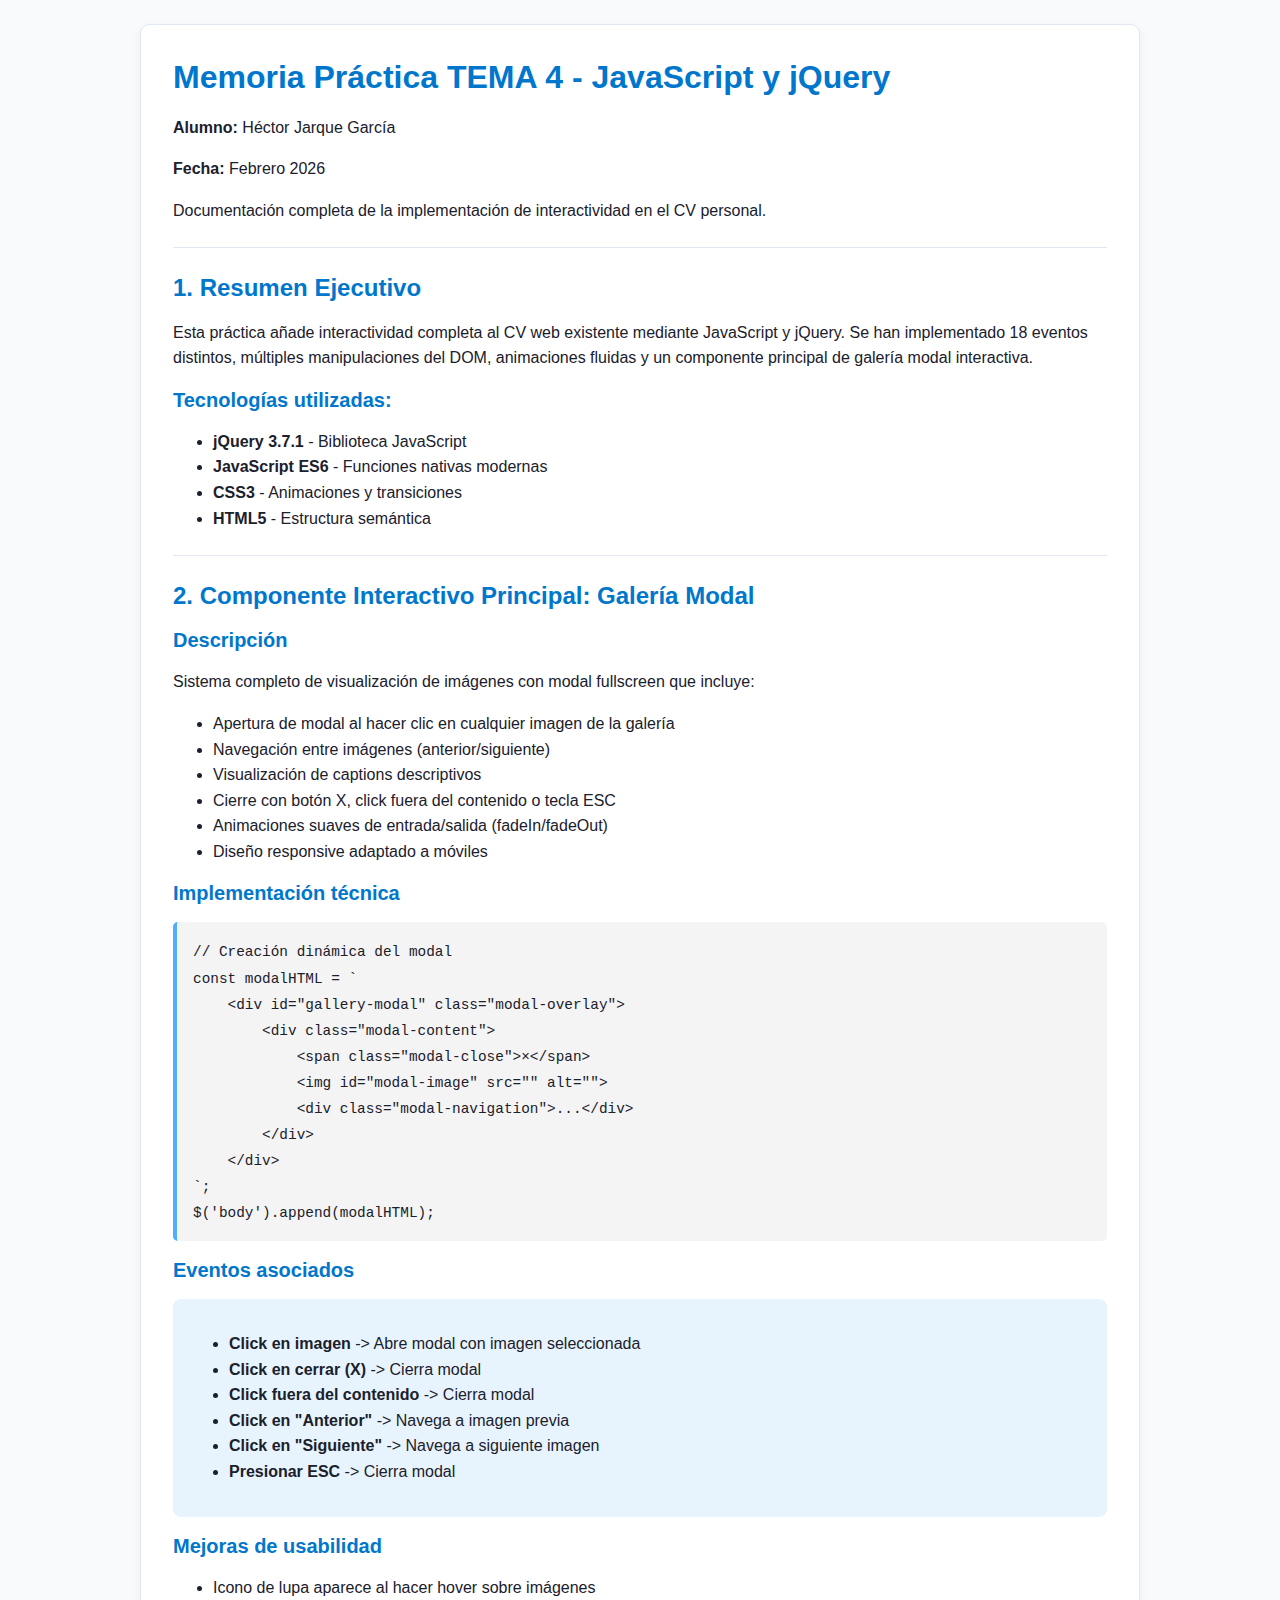
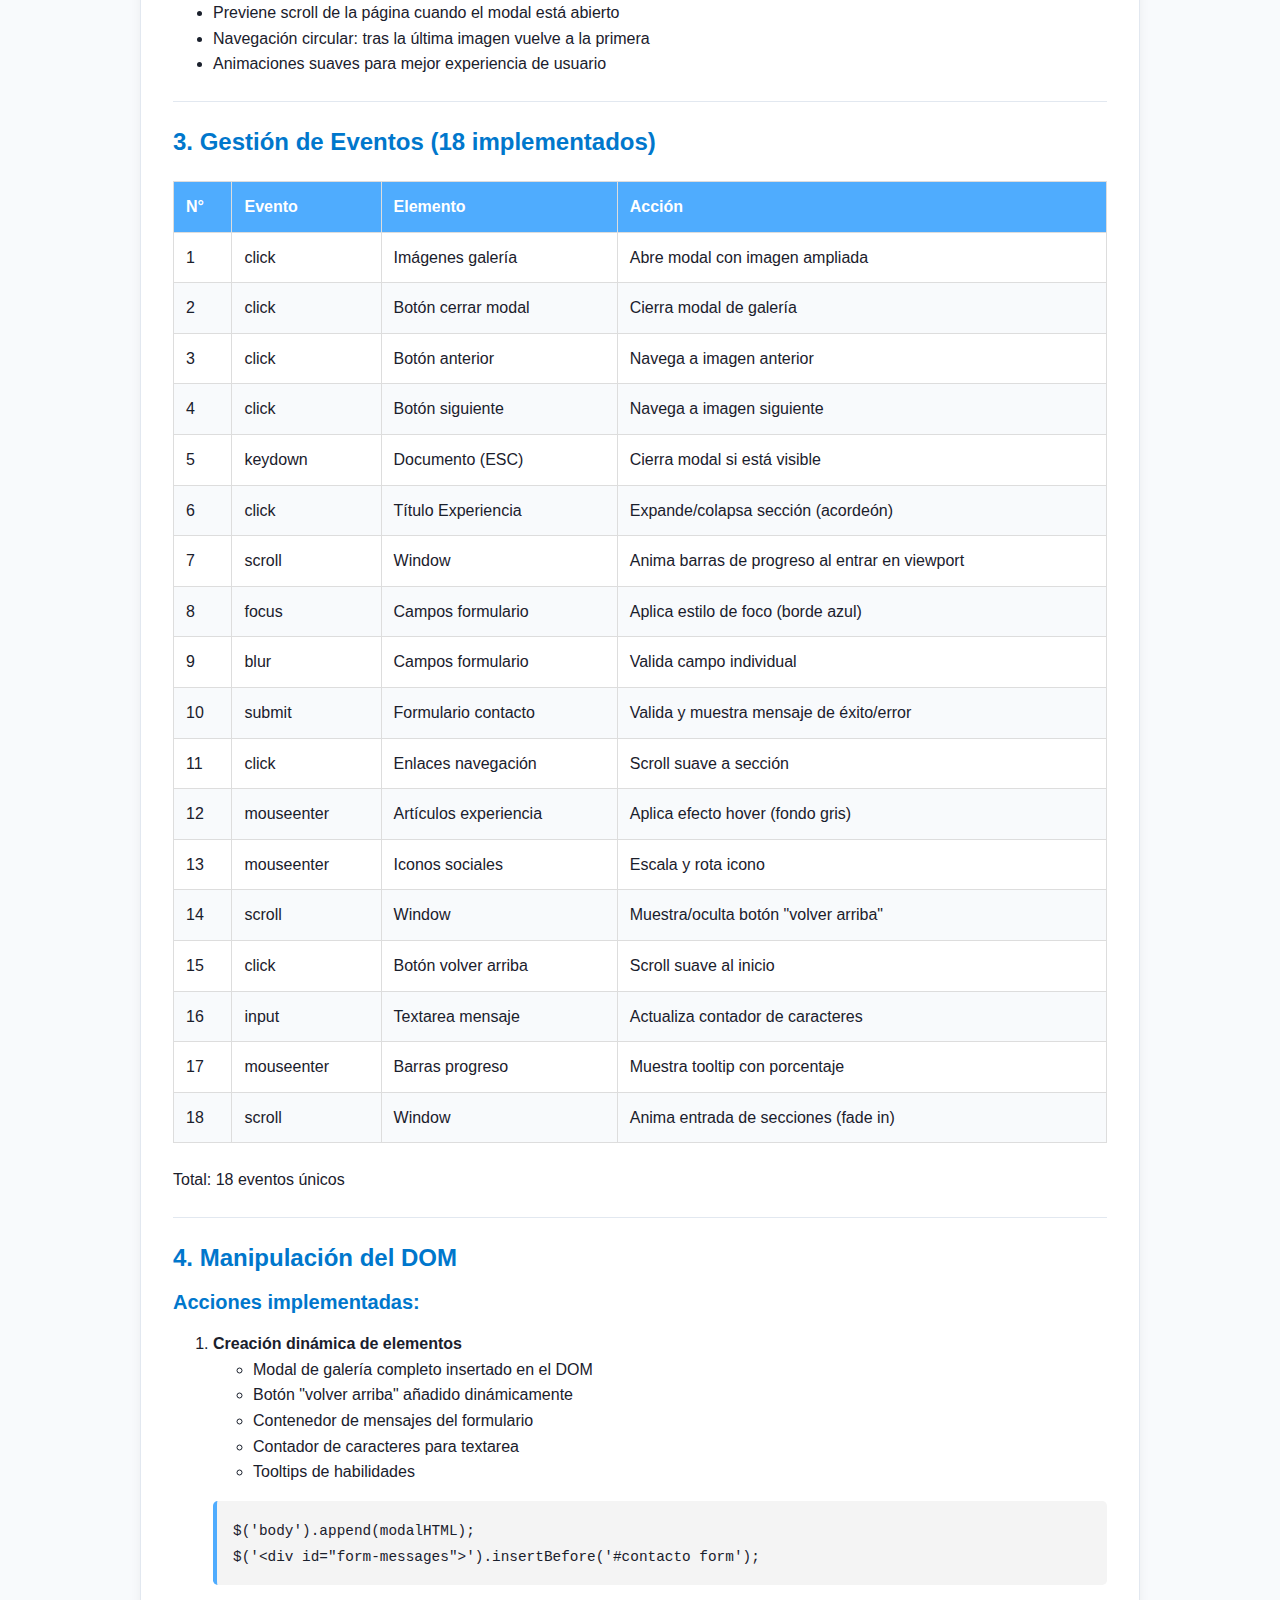
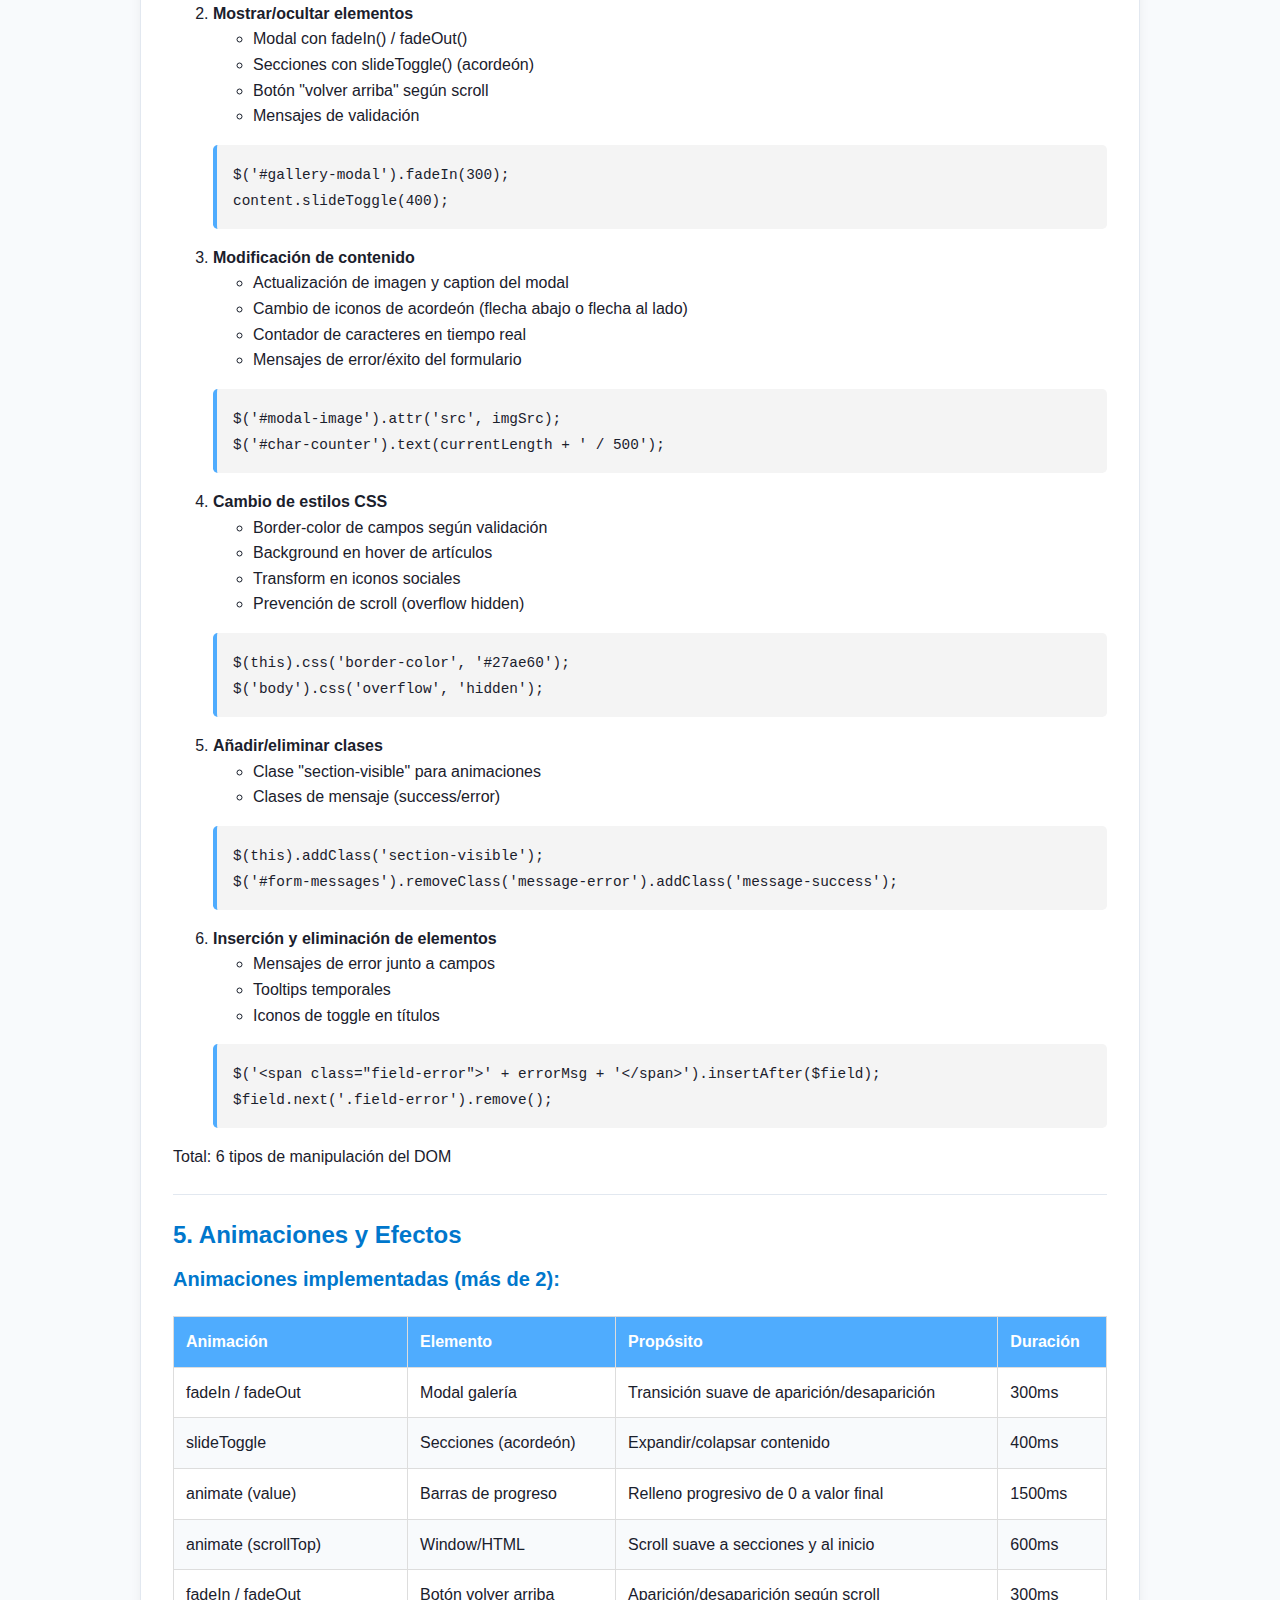
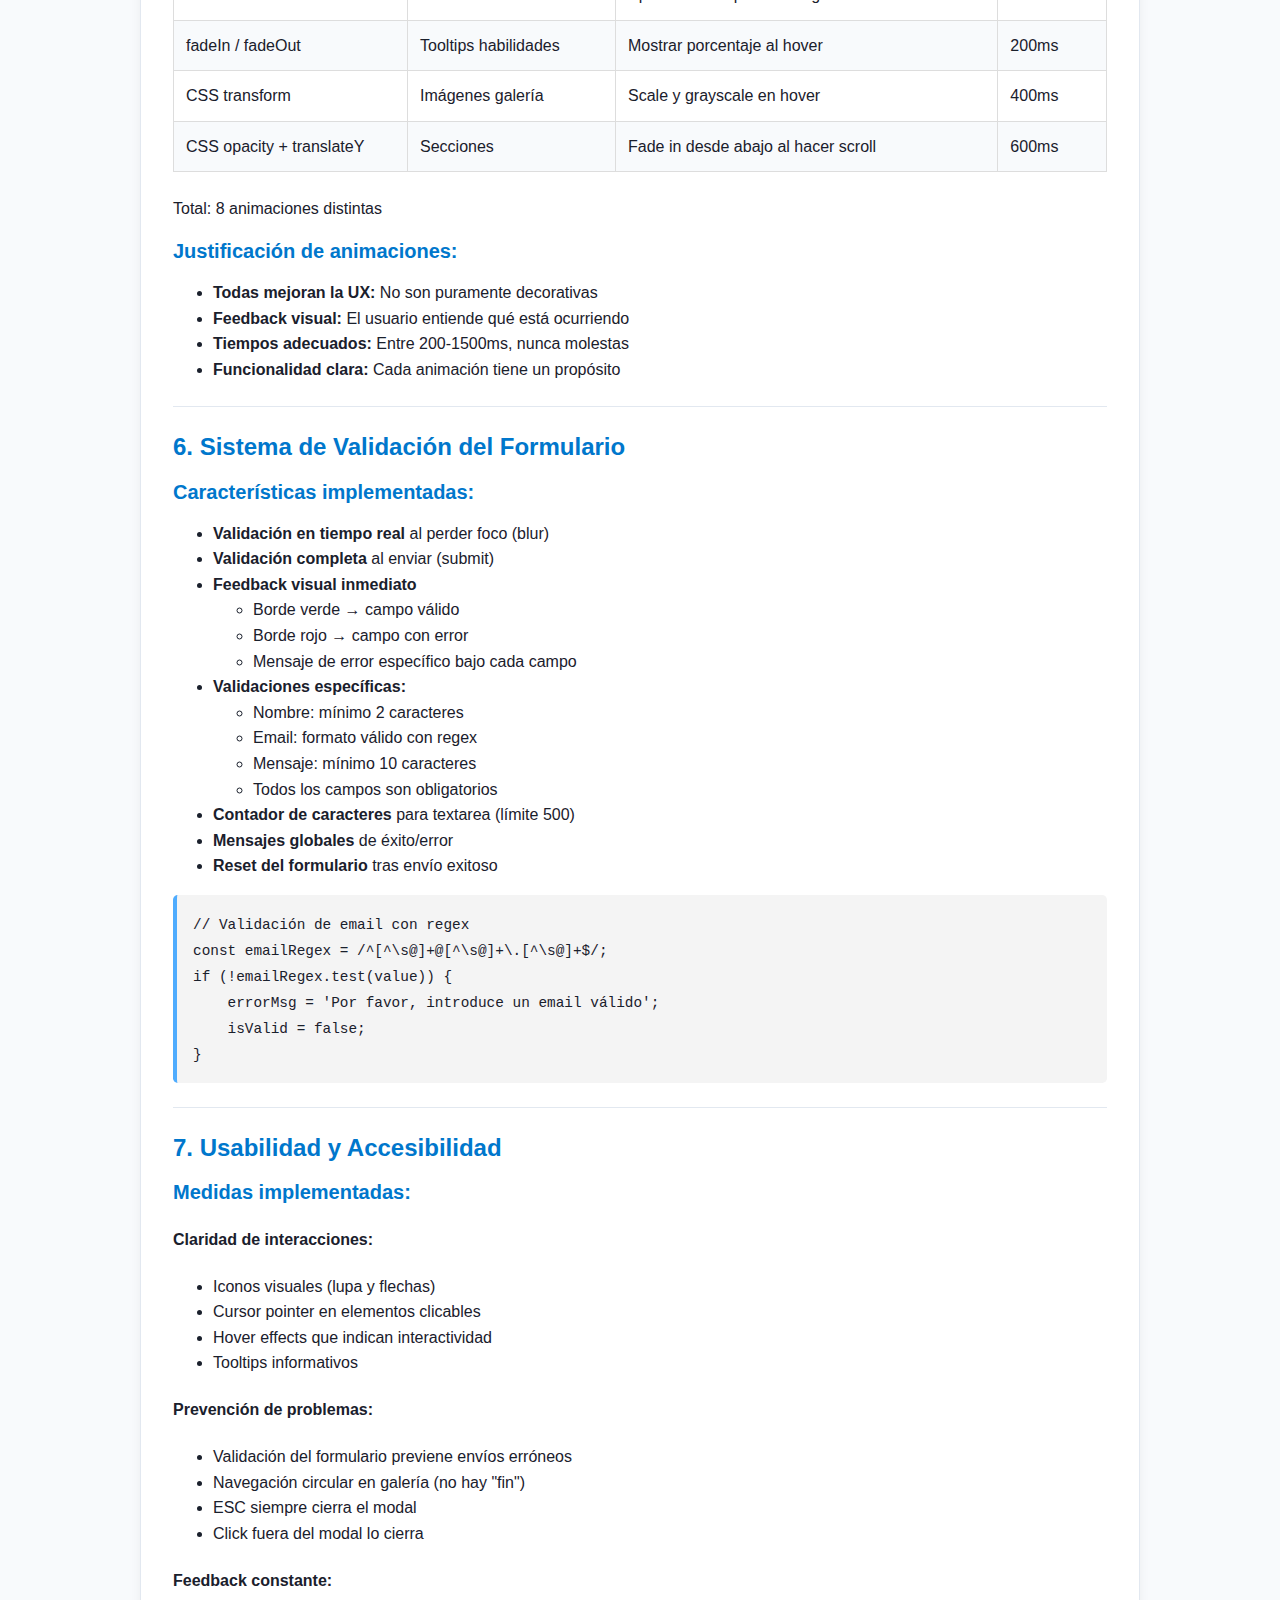
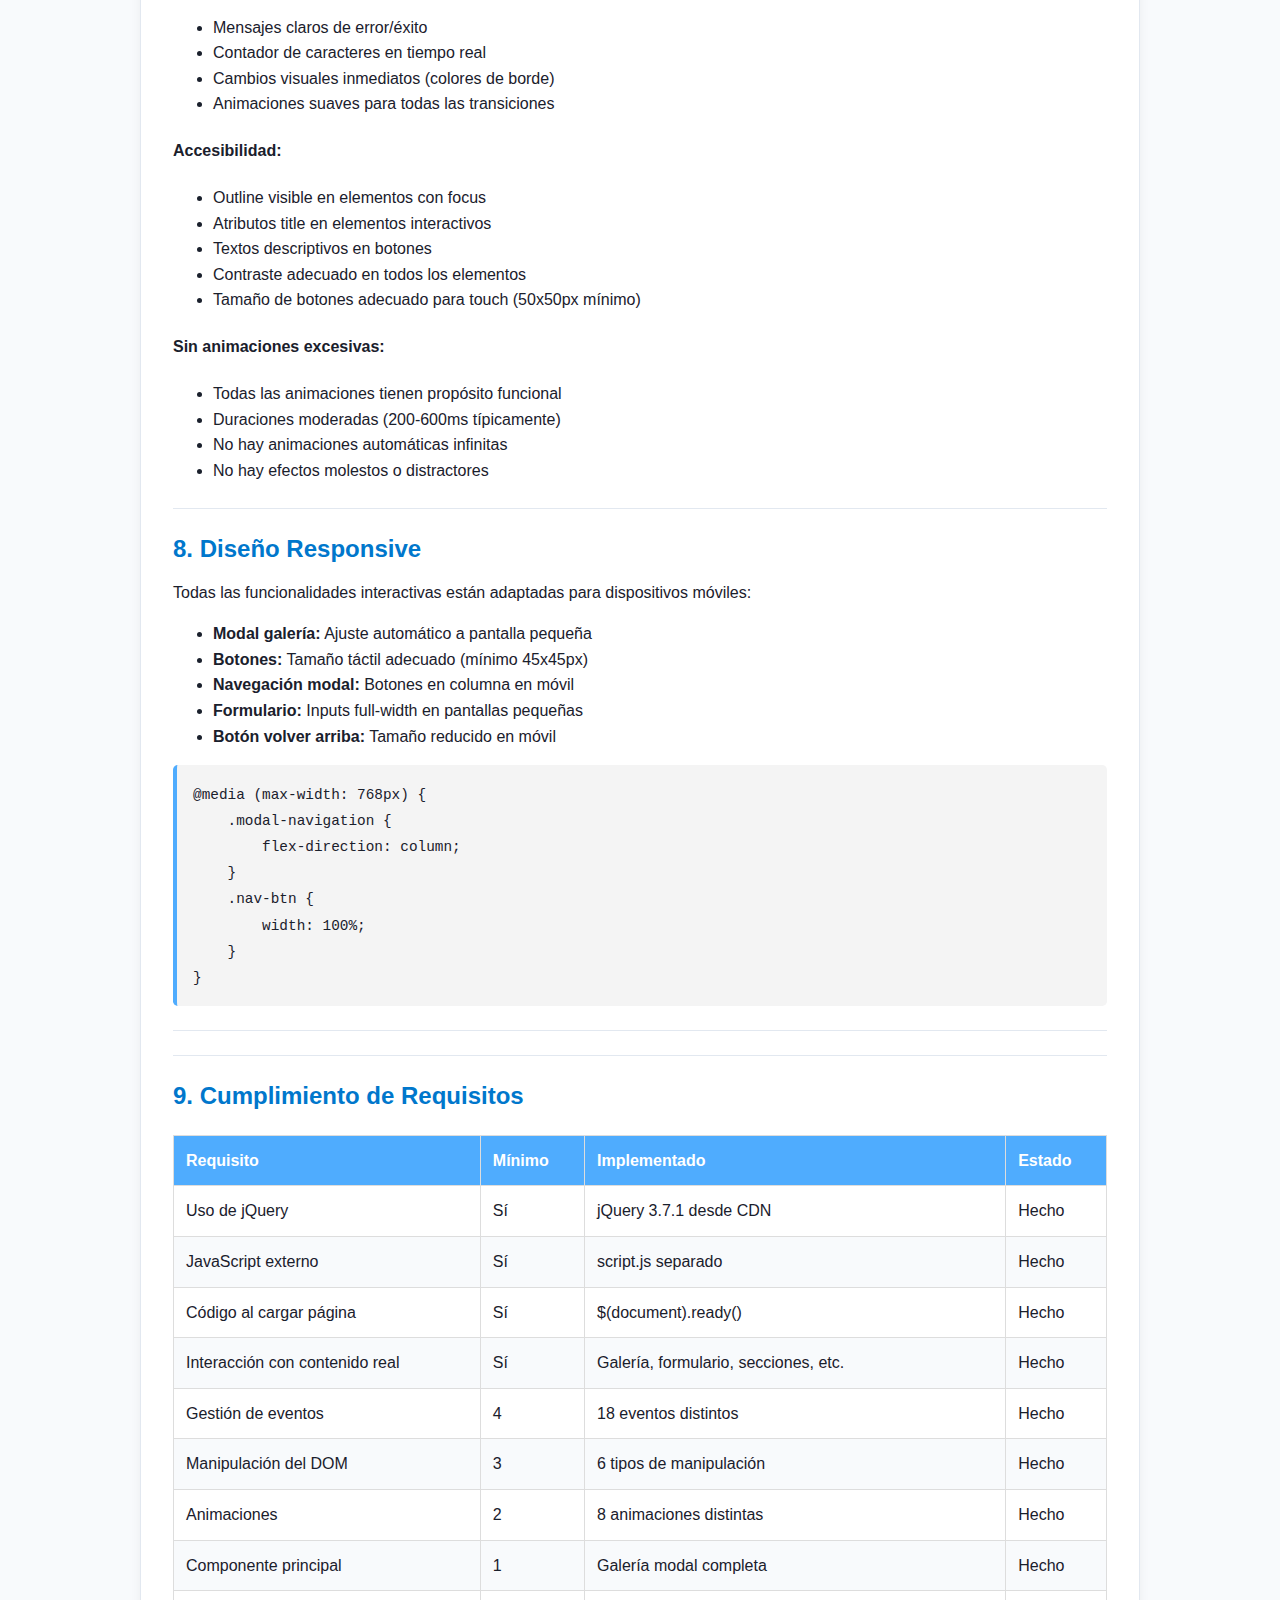
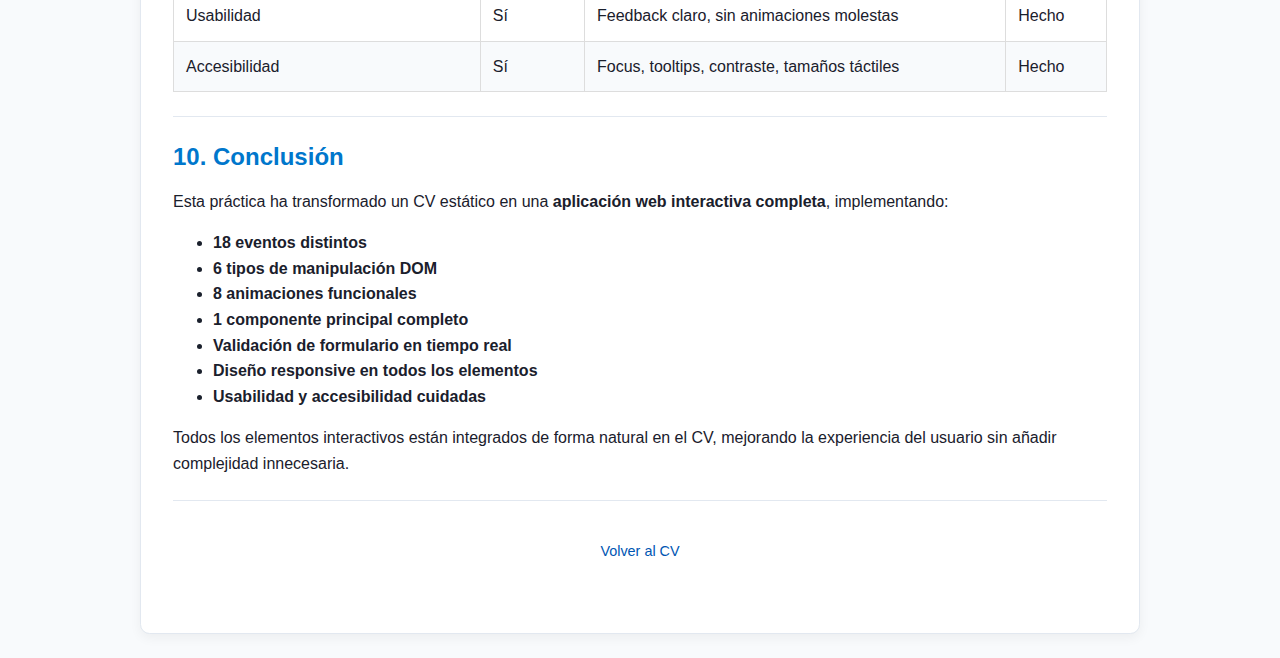
<file: javascript-memoria.html>
<!DOCTYPE html>
<html lang="es">

<head>
    <meta charset="UTF-8">
    <meta name="viewport" content="width=device-width, initial-scale=1.0">
    <title>Memoria JavaScript - Héctor Jarque</title>
    <link rel="stylesheet" href="css/styles.css">
    <style>
        .codigo-ejemplo {
            background-color: #f4f4f4;
            border-left: 4px solid #4facfe;
            padding: 1rem;
            margin: 1rem 0;
            overflow-x: auto;
            border-radius: 0.3rem;
        }

        .codigo-ejemplo code {
            font-family: 'Courier New', monospace;
            font-size: 0.9rem;
        }

        .lista-eventos {
            background-color: #e8f4fd;
            padding: 1rem;
            border-radius: 0.5rem;
            margin: 1rem 0;
        }

        .tabla-funcionalidades {
            width: 100%;
            border-collapse: collapse;
            margin: 1.5rem 0;
        }

        .tabla-funcionalidades th,
        .tabla-funcionalidades td {
            border: 1px solid #ddd;
            padding: 0.75rem;
            text-align: left;
        }

        .tabla-funcionalidades th {
            background-color: #4facfe;
            color: white;
        }

        .tabla-funcionalidades tr:nth-child(even) {
            background-color: #f8fafc;
        }
    </style>
</head>

<body>
    <div class="container">
        <main>
            <h1>Memoria Práctica TEMA 4 - JavaScript y jQuery</h1>
            <p><strong>Alumno:</strong> Héctor Jarque García</p>
            <p><strong>Fecha:</strong> Febrero 2026</p>
            <p>Documentación completa de la implementación de interactividad en el CV personal.</p>

            <hr>

            <section id="resumen">
                <h2>1. Resumen Ejecutivo</h2>
                <p>Esta práctica añade interactividad completa al CV web existente mediante JavaScript
                    y jQuery. Se han implementado 18 eventos distintos, múltiples manipulaciones del
                    DOM, animaciones fluidas y un componente principal de galería modal interactiva.</p>

                <h3>Tecnologías utilizadas:</h3>
                <ul>
                    <li><strong>jQuery 3.7.1</strong> - Biblioteca JavaScript</li>
                    <li><strong>JavaScript ES6</strong> - Funciones nativas modernas</li>
                    <li><strong>CSS3</strong> - Animaciones y transiciones</li>
                    <li><strong>HTML5</strong> - Estructura semántica</li>
                </ul>
            </section>

            <hr>

            <section id="componente-principal">
                <h2>2. Componente Interactivo Principal: Galería Modal</h2>

                <h3>Descripción</h3>
                <p>Sistema completo de visualización de imágenes con modal fullscreen que incluye:</p>
                <ul>
                    <li>Apertura de modal al hacer clic en cualquier imagen de la galería</li>
                    <li>Navegación entre imágenes (anterior/siguiente)</li>
                    <li>Visualización de captions descriptivos</li>
                    <li>Cierre con botón X, click fuera del contenido o tecla ESC</li>
                    <li>Animaciones suaves de entrada/salida (fadeIn/fadeOut)</li>
                    <li>Diseño responsive adaptado a móviles</li>
                </ul>

                <h3>Implementación técnica</h3>
                <div class="codigo-ejemplo">
                    <code>
// Creación dinámica del modal<br>
const modalHTML = `<br>
&nbsp;&nbsp;&nbsp;&nbsp;&lt;div id="gallery-modal" class="modal-overlay"&gt;<br>
&nbsp;&nbsp;&nbsp;&nbsp;&nbsp;&nbsp;&nbsp;&nbsp;&lt;div class="modal-content"&gt;<br>
&nbsp;&nbsp;&nbsp;&nbsp;&nbsp;&nbsp;&nbsp;&nbsp;&nbsp;&nbsp;&nbsp;&nbsp;&lt;span class="modal-close"&gt;&times;&lt;/span&gt;<br>
&nbsp;&nbsp;&nbsp;&nbsp;&nbsp;&nbsp;&nbsp;&nbsp;&nbsp;&nbsp;&nbsp;&nbsp;&lt;img id="modal-image" src="" alt=""&gt;<br>
&nbsp;&nbsp;&nbsp;&nbsp;&nbsp;&nbsp;&nbsp;&nbsp;&nbsp;&nbsp;&nbsp;&nbsp;&lt;div class="modal-navigation"&gt;...&lt;/div&gt;<br>
&nbsp;&nbsp;&nbsp;&nbsp;&nbsp;&nbsp;&nbsp;&nbsp;&lt;/div&gt;<br>
&nbsp;&nbsp;&nbsp;&nbsp;&lt;/div&gt;<br>
`;<br>
$('body').append(modalHTML);
                    </code>
                </div>

                <h3>Eventos asociados</h3>
                <div class="lista-eventos">
                    <ul>
                        <li><strong>Click en imagen</strong> -> Abre modal con imagen seleccionada</li>
                        <li><strong>Click en cerrar (X)</strong> -> Cierra modal</li>
                        <li><strong>Click fuera del contenido</strong> -> Cierra modal</li>
                        <li><strong>Click en "Anterior"</strong> -> Navega a imagen previa</li>
                        <li><strong>Click en "Siguiente"</strong> -> Navega a siguiente imagen</li>
                        <li><strong>Presionar ESC</strong> -> Cierra modal</li>
                    </ul>
                </div>

                <h3>Mejoras de usabilidad</h3>
                <ul>
                    <li>Icono de lupa aparece al hacer hover sobre imágenes</li>
                    <li>Previene scroll de la página cuando el modal está abierto</li>
                    <li>Navegación circular: tras la última imagen vuelve a la primera</li>
                    <li>Animaciones suaves para mejor experiencia de usuario</li>
                </ul>
            </section>

            <hr>

            <section id="eventos">
                <h2>3. Gestión de Eventos (18 implementados)</h2>

                <table class="tabla-funcionalidades">
                    <thead>
                        <tr>
                            <th>N°</th>
                            <th>Evento</th>
                            <th>Elemento</th>
                            <th>Acción</th>
                        </tr>
                    </thead>
                    <tbody>
                        <tr>
                            <td>1</td>
                            <td>click</td>
                            <td>Imágenes galería</td>
                            <td>Abre modal con imagen ampliada</td>
                        </tr>
                        <tr>
                            <td>2</td>
                            <td>click</td>
                            <td>Botón cerrar modal</td>
                            <td>Cierra modal de galería</td>
                        </tr>
                        <tr>
                            <td>3</td>
                            <td>click</td>
                            <td>Botón anterior</td>
                            <td>Navega a imagen anterior</td>
                        </tr>
                        <tr>
                            <td>4</td>
                            <td>click</td>
                            <td>Botón siguiente</td>
                            <td>Navega a imagen siguiente</td>
                        </tr>
                        <tr>
                            <td>5</td>
                            <td>keydown</td>
                            <td>Documento (ESC)</td>
                            <td>Cierra modal si está visible</td>
                        </tr>
                        <tr>
                            <td>6</td>
                            <td>click</td>
                            <td>Título Experiencia</td>
                            <td>Expande/colapsa sección (acordeón)</td>
                        </tr>
                        <tr>
                            <td>7</td>
                            <td>scroll</td>
                            <td>Window</td>
                            <td>Anima barras de progreso al entrar en viewport</td>
                        </tr>
                        <tr>
                            <td>8</td>
                            <td>focus</td>
                            <td>Campos formulario</td>
                            <td>Aplica estilo de foco (borde azul)</td>
                        </tr>
                        <tr>
                            <td>9</td>
                            <td>blur</td>
                            <td>Campos formulario</td>
                            <td>Valida campo individual</td>
                        </tr>
                        <tr>
                            <td>10</td>
                            <td>submit</td>
                            <td>Formulario contacto</td>
                            <td>Valida y muestra mensaje de éxito/error</td>
                        </tr>
                        <tr>
                            <td>11</td>
                            <td>click</td>
                            <td>Enlaces navegación</td>
                            <td>Scroll suave a sección</td>
                        </tr>
                        <tr>
                            <td>12</td>
                            <td>mouseenter</td>
                            <td>Artículos experiencia</td>
                            <td>Aplica efecto hover (fondo gris)</td>
                        </tr>
                        <tr>
                            <td>13</td>
                            <td>mouseenter</td>
                            <td>Iconos sociales</td>
                            <td>Escala y rota icono</td>
                        </tr>
                        <tr>
                            <td>14</td>
                            <td>scroll</td>
                            <td>Window</td>
                            <td>Muestra/oculta botón "volver arriba"</td>
                        </tr>
                        <tr>
                            <td>15</td>
                            <td>click</td>
                            <td>Botón volver arriba</td>
                            <td>Scroll suave al inicio</td>
                        </tr>
                        <tr>
                            <td>16</td>
                            <td>input</td>
                            <td>Textarea mensaje</td>
                            <td>Actualiza contador de caracteres</td>
                        </tr>
                        <tr>
                            <td>17</td>
                            <td>mouseenter</td>
                            <td>Barras progreso</td>
                            <td>Muestra tooltip con porcentaje</td>
                        </tr>
                        <tr>
                            <td>18</td>
                            <td>scroll</td>
                            <td>Window</td>
                            <td>Anima entrada de secciones (fade in)</td>
                        </tr>
                    </tbody>
                </table>

                <p>Total: 18 eventos únicos</p>
            </section>

            <hr>

            <section id="manipulacion-dom">
                <h2>4. Manipulación del DOM</h2>

                <h3>Acciones implementadas:</h3>

                <ol>
                    <li>
                        <strong>Creación dinámica de elementos</strong>
                        <ul>
                            <li>Modal de galería completo insertado en el DOM</li>
                            <li>Botón "volver arriba" añadido dinámicamente</li>
                            <li>Contenedor de mensajes del formulario</li>
                            <li>Contador de caracteres para textarea</li>
                            <li>Tooltips de habilidades</li>
                        </ul>
                        <div class="codigo-ejemplo">
                            <code>$('body').append(modalHTML);<br>
$('&lt;div id="form-messages"&gt;').insertBefore('#contacto form');</code>
                        </div>
                    </li>

                    <li>
                        <strong>Mostrar/ocultar elementos</strong>
                        <ul>
                            <li>Modal con fadeIn() / fadeOut()</li>
                            <li>Secciones con slideToggle() (acordeón)</li>
                            <li>Botón "volver arriba" según scroll</li>
                            <li>Mensajes de validación</li>
                        </ul>
                        <div class="codigo-ejemplo">
                            <code>$('#gallery-modal').fadeIn(300);<br>
content.slideToggle(400);</code>
                        </div>
                    </li>

                    <li>
                        <strong>Modificación de contenido</strong>
                        <ul>
                            <li>Actualización de imagen y caption del modal</li>
                            <li>Cambio de iconos de acordeón (flecha abajo o flecha al lado)</li>
                            <li>Contador de caracteres en tiempo real</li>
                            <li>Mensajes de error/éxito del formulario</li>
                        </ul>
                        <div class="codigo-ejemplo">
                            <code>$('#modal-image').attr('src', imgSrc);<br>
$('#char-counter').text(currentLength + ' / 500');</code>
                        </div>
                    </li>

                    <li>
                        <strong>Cambio de estilos CSS</strong>
                        <ul>
                            <li>Border-color de campos según validación</li>
                            <li>Background en hover de artículos</li>
                            <li>Transform en iconos sociales</li>
                            <li>Prevención de scroll (overflow hidden)</li>
                        </ul>
                        <div class="codigo-ejemplo">
                            <code>$(this).css('border-color', '#27ae60');<br>
$('body').css('overflow', 'hidden');</code>
                        </div>
                    </li>

                    <li>
                        <strong>Añadir/eliminar clases</strong>
                        <ul>
                            <li>Clase "section-visible" para animaciones</li>
                            <li>Clases de mensaje (success/error)</li>
                        </ul>
                        <div class="codigo-ejemplo">
                            <code>$(this).addClass('section-visible');<br>
$('#form-messages').removeClass('message-error').addClass('message-success');</code>
                        </div>
                    </li>

                    <li>
                        <strong>Inserción y eliminación de elementos</strong>
                        <ul>
                            <li>Mensajes de error junto a campos</li>
                            <li>Tooltips temporales</li>
                            <li>Iconos de toggle en títulos</li>
                        </ul>
                        <div class="codigo-ejemplo">
                            <code>$('&lt;span class="field-error"&gt;' + errorMsg + '&lt;/span&gt;').insertAfter($field);<br>
$field.next('.field-error').remove();</code>
                        </div>
                    </li>
                </ol>

                <p>Total: 6 tipos de manipulación del DOM
                </p>
            </section>

            <hr>

            <section id="animaciones">
                <h2>5. Animaciones y Efectos</h2>

                <h3>Animaciones implementadas (más de 2):</h3>

                <table class="tabla-funcionalidades">
                    <thead>
                        <tr>
                            <th>Animación</th>
                            <th>Elemento</th>
                            <th>Propósito</th>
                            <th>Duración</th>
                        </tr>
                    </thead>
                    <tbody>
                        <tr>
                            <td>fadeIn / fadeOut</td>
                            <td>Modal galería</td>
                            <td>Transición suave de aparición/desaparición</td>
                            <td>300ms</td>
                        </tr>
                        <tr>
                            <td>slideToggle</td>
                            <td>Secciones (acordeón)</td>
                            <td>Expandir/colapsar contenido</td>
                            <td>400ms</td>
                        </tr>
                        <tr>
                            <td>animate (value)</td>
                            <td>Barras de progreso</td>
                            <td>Relleno progresivo de 0 a valor final</td>
                            <td>1500ms</td>
                        </tr>
                        <tr>
                            <td>animate (scrollTop)</td>
                            <td>Window/HTML</td>
                            <td>Scroll suave a secciones y al inicio</td>
                            <td>600ms</td>
                        </tr>
                        <tr>
                            <td>fadeIn / fadeOut</td>
                            <td>Botón volver arriba</td>
                            <td>Aparición/desaparición según scroll</td>
                            <td>300ms</td>
                        </tr>
                        <tr>
                            <td>fadeIn / fadeOut</td>
                            <td>Tooltips habilidades</td>
                            <td>Mostrar porcentaje al hover</td>
                            <td>200ms</td>
                        </tr>
                        <tr>
                            <td>CSS transform</td>
                            <td>Imágenes galería</td>
                            <td>Scale y grayscale en hover</td>
                            <td>400ms</td>
                        </tr>
                        <tr>
                            <td>CSS opacity + translateY</td>
                            <td>Secciones</td>
                            <td>Fade in desde abajo al hacer scroll</td>
                            <td>600ms</td>
                        </tr>
                    </tbody>
                </table>

                <p>Total: 8 animaciones distintas
                </p>

                <h3>Justificación de animaciones:</h3>
                <ul>
                    <li><strong>Todas mejoran la UX:</strong> No son puramente decorativas</li>
                    <li><strong>Feedback visual:</strong> El usuario entiende qué está ocurriendo</li>
                    <li><strong>Tiempos adecuados:</strong> Entre 200-1500ms, nunca molestas</li>
                    <li><strong>Funcionalidad clara:</strong> Cada animación tiene un propósito</li>
                </ul>
            </section>

            <hr>

            <section id="validacion-formulario">
                <h2>6. Sistema de Validación del Formulario</h2>

                <h3>Características implementadas:</h3>
                <ul>
                    <li><strong>Validación en tiempo real</strong> al perder foco (blur)</li>
                    <li><strong>Validación completa</strong> al enviar (submit)</li>
                    <li><strong>Feedback visual inmediato</strong>
                        <ul>
                            <li>Borde verde → campo válido</li>
                            <li>Borde rojo → campo con error</li>
                            <li>Mensaje de error específico bajo cada campo</li>
                        </ul>
                    </li>
                    <li><strong>Validaciones específicas:</strong>
                        <ul>
                            <li>Nombre: mínimo 2 caracteres</li>
                            <li>Email: formato válido con regex</li>
                            <li>Mensaje: mínimo 10 caracteres</li>
                            <li>Todos los campos son obligatorios</li>
                        </ul>
                    </li>
                    <li><strong>Contador de caracteres</strong> para textarea (límite 500)</li>
                    <li><strong>Mensajes globales</strong> de éxito/error</li>
                    <li><strong>Reset del formulario</strong> tras envío exitoso</li>
                </ul>

                <div class="codigo-ejemplo">
                    <code>
// Validación de email con regex<br>
const emailRegex = /^[^\s@]+@[^\s@]+\.[^\s@]+$/;<br>
if (!emailRegex.test(value)) {<br>
&nbsp;&nbsp;&nbsp;&nbsp;errorMsg = 'Por favor, introduce un email válido';<br>
&nbsp;&nbsp;&nbsp;&nbsp;isValid = false;<br>
}
                    </code>
                </div>
            </section>

            <hr>

            <section id="usabilidad">
                <h2>7. Usabilidad y Accesibilidad</h2>

                <h3>Medidas implementadas:</h3>

                <h4>Claridad de interacciones:</h4>
                <ul>
                    <li>Iconos visuales (lupa y flechas)</li>
                    <li>Cursor pointer en elementos clicables</li>
                    <li>Hover effects que indican interactividad</li>
                    <li>Tooltips informativos</li>
                </ul>

                <h4>Prevención de problemas:</h4>
                <ul>
                    <li>Validación del formulario previene envíos erróneos</li>
                    <li>Navegación circular en galería (no hay "fin")</li>
                    <li>ESC siempre cierra el modal</li>
                    <li>Click fuera del modal lo cierra</li>
                </ul>

                <h4>Feedback constante:</h4>
                <ul>
                    <li>Mensajes claros de error/éxito</li>
                    <li>Contador de caracteres en tiempo real</li>
                    <li>Cambios visuales inmediatos (colores de borde)</li>
                    <li>Animaciones suaves para todas las transiciones</li>
                </ul>

                <h4>Accesibilidad:</h4>
                <ul>
                    <li>Outline visible en elementos con focus</li>
                    <li>Atributos title en elementos interactivos</li>
                    <li>Textos descriptivos en botones</li>
                    <li>Contraste adecuado en todos los elementos</li>
                    <li>Tamaño de botones adecuado para touch (50x50px mínimo)</li>
                </ul>

                <h4>Sin animaciones excesivas:</h4>
                <ul>
                    <li>Todas las animaciones tienen propósito funcional</li>
                    <li>Duraciones moderadas (200-600ms típicamente)</li>
                    <li>No hay animaciones automáticas infinitas</li>
                    <li>No hay efectos molestos o distractores</li>
                </ul>
            </section>

            <hr>

            <section id="responsive">
                <h2>8. Diseño Responsive</h2>

                <p>Todas las funcionalidades interactivas están adaptadas para dispositivos móviles:</p>
                <ul>
                    <li><strong>Modal galería:</strong> Ajuste automático a pantalla pequeña</li>
                    <li><strong>Botones:</strong> Tamaño táctil adecuado (mínimo 45x45px)</li>
                    <li><strong>Navegación modal:</strong> Botones en columna en móvil</li>
                    <li><strong>Formulario:</strong> Inputs full-width en pantallas pequeñas</li>
                    <li><strong>Botón volver arriba:</strong> Tamaño reducido en móvil</li>
                </ul>

                <div class="codigo-ejemplo">
                    <code>
@media (max-width: 768px) {<br>
&nbsp;&nbsp;&nbsp;&nbsp;.modal-navigation {<br>
&nbsp;&nbsp;&nbsp;&nbsp;&nbsp;&nbsp;&nbsp;&nbsp;flex-direction: column;<br>
&nbsp;&nbsp;&nbsp;&nbsp;}<br>
&nbsp;&nbsp;&nbsp;&nbsp;.nav-btn {<br>
&nbsp;&nbsp;&nbsp;&nbsp;&nbsp;&nbsp;&nbsp;&nbsp;width: 100%;<br>
&nbsp;&nbsp;&nbsp;&nbsp;}<br>
}
                    </code>
                </div>
            </section>

            <hr>

            <hr>

            <section id="resumen-requisitos">
                <h2>9. Cumplimiento de Requisitos</h2>

                <table class="tabla-funcionalidades">
                    <thead>
                        <tr>
                            <th>Requisito</th>
                            <th>Mínimo</th>
                            <th>Implementado</th>
                            <th>Estado</th>
                        </tr>
                    </thead>
                    <tbody>
                        <tr>
                            <td>Uso de jQuery</td>
                            <td>Sí</td>
                            <td>jQuery 3.7.1 desde CDN</td>
                            <td>Hecho</td>
                        </tr>
                        <tr>
                            <td>JavaScript externo</td>
                            <td>Sí</td>
                            <td>script.js separado</td>
                            <td>Hecho</td>
                        </tr>
                        <tr>
                            <td>Código al cargar página</td>
                            <td>Sí</td>
                            <td>$(document).ready()</td>
                            <td>Hecho</td>
                        </tr>
                        <tr>
                            <td>Interacción con contenido real</td>
                            <td>Sí</td>
                            <td>Galería, formulario, secciones, etc.</td>
                            <td>Hecho</td>
                        </tr>
                        <tr>
                            <td>Gestión de eventos</td>
                            <td>4</td>
                            <td>18 eventos distintos</td>
                            <td>Hecho</td>
                        </tr>
                        <tr>
                            <td>Manipulación del DOM</td>
                            <td>3</td>
                            <td>6 tipos de manipulación</td>
                            <td>Hecho</td>
                        </tr>
                        <tr>
                            <td>Animaciones</td>
                            <td>2</td>
                            <td>8 animaciones distintas</td>
                            <td>Hecho</td>
                        </tr>
                        <tr>
                            <td>Componente principal</td>
                            <td>1</td>
                            <td>Galería modal completa</td>
                            <td>Hecho</td>
                        </tr>
                        <tr>
                            <td>Usabilidad</td>
                            <td>Sí</td>
                            <td>Feedback claro, sin animaciones molestas</td>
                            <td>Hecho</td>
                        </tr>
                        <tr>
                            <td>Accesibilidad</td>
                            <td>Sí</td>
                            <td>Focus, tooltips, contraste, tamaños táctiles</td>
                            <td>Hecho</td>
                        </tr>
                    </tbody>
                </table>
            </section>

            <hr>

            <section id="conclusion">
                <h2>10. Conclusión</h2>

                <p>Esta práctica ha transformado un CV estático en una <strong>aplicación web interactiva
                        completa</strong>, implementando:</p>

                <ul>
                    <li><strong>18 eventos distintos</strong></li>
                    <li><strong>6 tipos de manipulación DOM</strong></li>
                    <li><strong>8 animaciones funcionales</strong></li>
                    <li><strong>1 componente principal completo</strong></li>
                    <li><strong>Validación de formulario en tiempo real</strong></li>
                    <li><strong>Diseño responsive en todos los elementos</strong></li>
                    <li><strong>Usabilidad y accesibilidad cuidadas</strong></li>
                </ul>

                <p>Todos los elementos interactivos están integrados de forma natural en el CV, mejorando
                    la experiencia del usuario sin añadir complejidad innecesaria.</p>
            </section>

        </main>

        <footer class="site-footer">
            <p><a href="index.html">Volver al CV</a></p>
        </footer>
    </div>
</body>

</html>
</file>
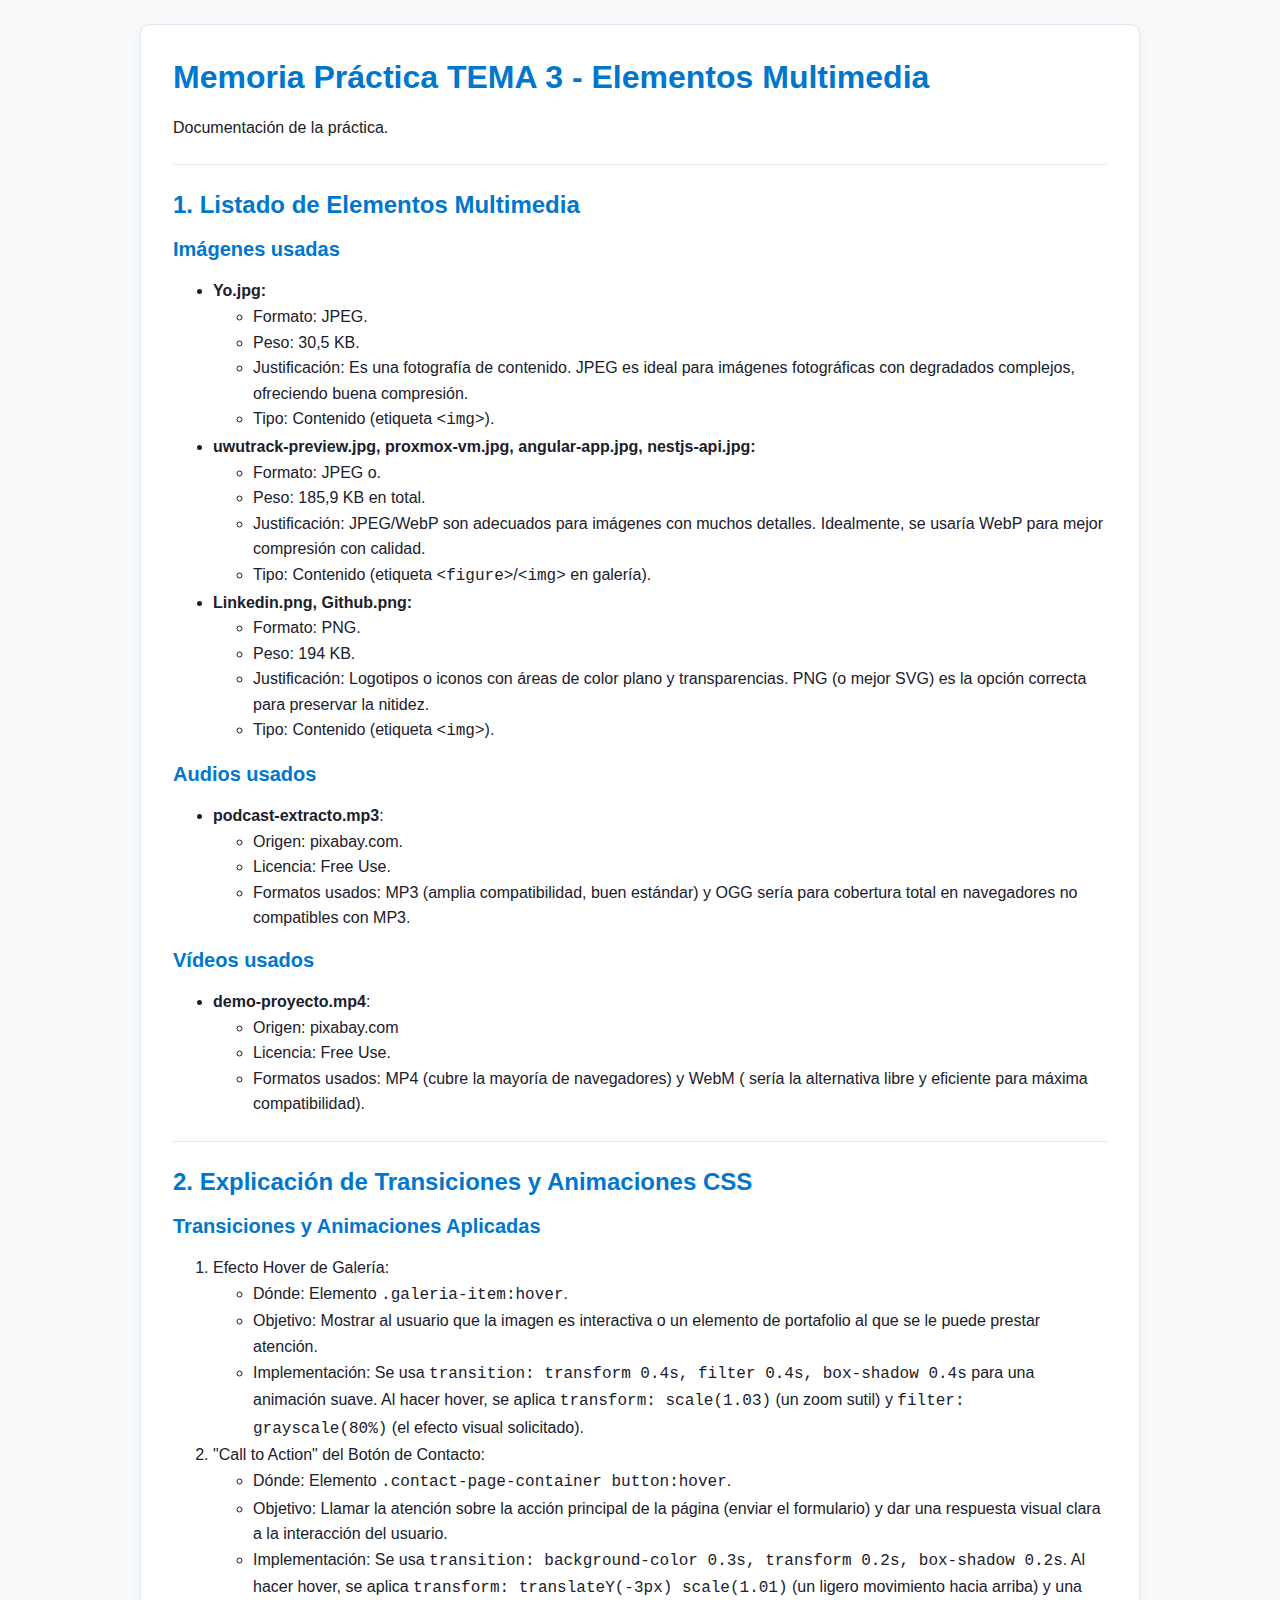
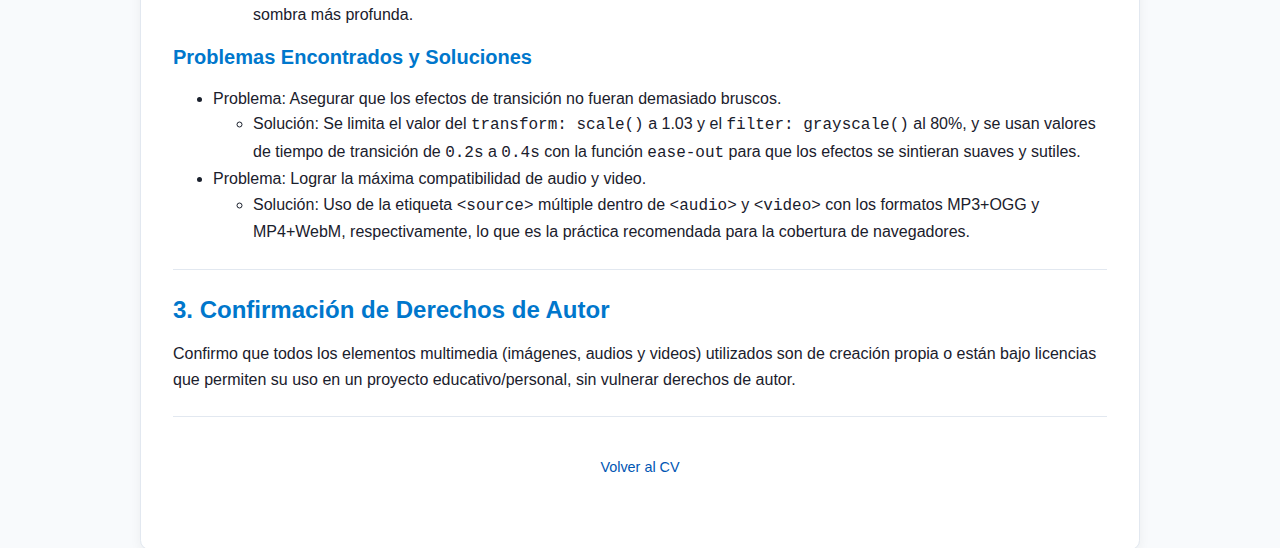
<file: multimedia_memoria.html>
<!DOCTYPE html>
<html lang="es">

<head>
    <meta charset="UTF-8">
    <meta name="viewport" content="width=device-width, initial-scale=1.0">
    <title>Memoria Multimedia - Héctor Jarque</title>
    <link rel="stylesheet" href="css/styles.css">
</head>

<body>
    <div class="container">
        <main>
            <h1>Memoria Práctica TEMA 3 - Elementos Multimedia</h1>
            <p>Documentación de la práctica.</p>

            <hr>

            <section id="listado-media">
                <h2>1. Listado de Elementos Multimedia</h2>

                <h3>Imágenes usadas</h3>
                <ul>
                    <li><strong>Yo.jpg:</strong>
                        <ul>
                            <li>Formato: JPEG.</li>
                            <li>Peso: 30,5 KB.</li>
                            <li>Justificación: Es una fotografía de contenido. JPEG es ideal para imágenes
                                fotográficas con degradados complejos, ofreciendo buena compresión.</li>
                            <li>Tipo: Contenido (etiqueta <code>&lt;img&gt;</code>).</li>
                        </ul>
                    </li>
                    <li><strong>uwutrack-preview.jpg, proxmox-vm.jpg, angular-app.jpg, nestjs-api.jpg:</strong>
                        <ul>
                            <li>Formato: JPEG o.</li>
                            <li>Peso: 185,9 KB en total.</li>
                            <li>Justificación: JPEG/WebP son
                                adecuados para imágenes con muchos detalles. Idealmente, se usaría WebP para mejor
                                compresión con calidad.</li>
                            <li>Tipo: Contenido (etiqueta <code>&lt;figure&gt;</code>/<code>&lt;img&gt;</code> en
                                galería).</li>
                        </ul>
                    </li>
                    <li><strong>Linkedin.png, Github.png:</strong>
                        <ul>
                            <li>Formato: PNG.</li>
                            <li>Peso: 194 KB.</li>
                            <li>Justificación: Logotipos o iconos con áreas de color plano y transparencias. PNG (o
                                mejor SVG) es la opción correcta para preservar la nitidez.</li>
                            <li>Tipo: Contenido (etiqueta <code>&lt;img&gt;</code>).</li>
                        </ul>
                    </li>
                </ul>

                <h3>Audios usados</h3>
                <ul>
                    <li><strong>podcast-extracto.mp3</strong>:
                        <ul>
                            <li>Origen: pixabay.com.</li>
                            <li>Licencia: Free Use.</li>
                            <li>Formatos usados: MP3 (amplia compatibilidad, buen estándar) y OGG sería para cobertura
                                total en navegadores no compatibles con MP3.</li>
                        </ul>
                    </li>
                </ul>

                <h3>Vídeos usados</h3>
                <ul>
                    <li><strong>demo-proyecto.mp4</strong>:
                        <ul>
                            <li>Origen: pixabay.com</li>
                            <li>Licencia: Free Use.</li>
                            <li>Formatos usados: MP4 (cubre la mayoría de navegadores) y WebM ( sería la alternativa
                                libre y
                                eficiente para máxima compatibilidad).</li>
                        </ul>
                    </li>
                </ul>
            </section>

            <hr>

            <section id="explicacion-efectos">
                <h2>2. Explicación de Transiciones y Animaciones CSS</h2>

                <h3>Transiciones y Animaciones Aplicadas</h3>
                <ol>
                    <li>Efecto Hover de Galería:
                        <ul>
                            <li>Dónde: Elemento <code>.galeria-item:hover</code>.</li>
                            <li>Objetivo: Mostrar al usuario que la imagen es interactiva o un elemento de
                                portafolio al que se le puede prestar atención.</li>
                            <li>Implementación: Se usa
                                <code>transition: transform 0.4s, filter 0.4s, box-shadow 0.4s</code> para una animación
                                suave. Al hacer hover, se aplica <code>transform: scale(1.03)</code> (un zoom sutil) y
                                <code>filter: grayscale(80%)</code> (el efecto visual solicitado).
                            </li>
                        </ul>
                    </li>
                    <li>"Call to Action" del Botón de Contacto:
                        <ul>
                            <li>Dónde: Elemento <code>.contact-page-container button:hover</code>.</li>
                            <li>Objetivo: Llamar la atención sobre la acción principal de la página (enviar el
                                formulario) y dar una respuesta visual clara a la interacción del usuario.</li>
                            <li>Implementación: Se usa
                                <code>transition: background-color 0.3s, transform 0.2s, box-shadow 0.2s</code>. Al
                                hacer hover, se aplica <code>transform: translateY(-3px) scale(1.01)</code> (un ligero
                                movimiento hacia arriba) y una sombra más profunda.
                            </li>
                        </ul>
                    </li>
                </ol>

                <h3>Problemas Encontrados y Soluciones</h3>
                <ul>
                    <li>Problema: Asegurar que los efectos de transición no fueran demasiado bruscos.
                        <ul>
                            <li>Solución: Se limita el valor del <code>transform: scale()</code> a 1.03 y el
                                <code>filter: grayscale()</code> al 80%, y se usan valores de tiempo de transición de
                                <code>0.2s</code> a <code>0.4s</code> con la función <code>ease-out</code> para que los
                                efectos se sintieran suaves y sutiles.
                            </li>
                        </ul>
                    </li>
                    <li>Problema: Lograr la máxima compatibilidad de audio y video.
                        <ul>
                            <li>Solución: Uso de la etiqueta <code>&lt;source&gt;</code> múltiple dentro de
                                <code>&lt;audio&gt;</code> y <code>&lt;video&gt;</code> con los formatos MP3+OGG y
                                MP4+WebM, respectivamente, lo que es la práctica recomendada para la cobertura de
                                navegadores.
                            </li>
                        </ul>
                    </li>
                </ul>
            </section>

            <hr>

            <section id="derechos-autor">
                <h2>3. Confirmación de Derechos de Autor</h2>
                <p>Confirmo que todos los elementos multimedia (imágenes, audios y videos) utilizados son de creación
                    propia o están bajo licencias que permiten su uso en un proyecto educativo/personal, sin vulnerar
                    derechos de autor.</p>
            </section>
        </main>

        <footer class="site-footer">
            <p><a href="index.html">Volver al CV</a></p>
        </footer>
    </div>
</body>

</html>
</file>
<file: css/styles.css>
*,
*::before,
*::after {
    box-sizing: border-box;
}

body {
    background-color: #f8fafc;
    font-family: -apple-system, BlinkMacSystemFont, "Segoe UI", Roboto, Helvetica, Arial, sans-serif, "Apple Color Emoji", "Segoe UI Emoji", "Segoe UI Symbol";
    color: #1a202c; 
    margin: 0;
    line-height: 1.6;
    font-size: 16px;
}

h1,
h2,
h3 {
    color: #0077cc;
    margin-top: 0;
    margin-bottom: 1rem;
    line-height: 1.3;
}

h1 { font-size: 2rem; }
h2 { font-size: 1.5rem; }
h3 { font-size: 1.25rem; }

a {
    color: #0056b3;
    text-decoration: none;
    font-weight: 500;
    transition: color 0.3s ease;
}

a:hover {
    color: #0077cc;
    text-decoration: underline;
}

img {
    max-width: 100%;
    height: auto;
}

progress,
meter {
    width: 100%;
    max-width: 300px;
    height: 1.25rem;
    border: 1px solid #e2e8f0;
    border-radius: 0.3rem;
    margin-top: 0.5rem;
}

progress::-moz-progress-bar,
meter::-moz-meter-bar {
    background-color: #0077cc;
    border-radius: 0.3rem;
}

progress::-webkit-progress-bar {
    background-color: #f0f0f0;
    border-radius: 0.3rem;
}

progress::-webkit-progress-value {
    background-color: #0077cc;
    border-radius: 0.3rem;
}

meter::-webkit-meter-optimum-value {
    background-color: #0077cc;
    border-radius: 0.3rem;
}

hr {
    margin: 1.5rem 0; 
    border: 0;
    border-top: 1px solid #e2e8f0;
}

.container {
    width: 90%;
    max-width: 1000px;
    margin: 1.5rem auto; 
    background: white;
    padding: 2rem; 
    border-radius: 0.6rem;
    border: 1px solid #e2e8f0;
    box-shadow: 0 0.25rem 0.75rem rgba(0, 0, 0, 0.05);
}

.site-header {
    background: linear-gradient(135deg, #4facfe 0%, #0077cc 100%);
    color: white;
    padding: 1.5rem 1rem;
    border-radius: 0 0 1rem 1rem;
    text-align: center;
    box-shadow: 0 0.25rem 0.6rem rgba(0, 119, 204, 0.2);
}

.site-header h1 {
    color: white;
    margin: 0;
    font-size: 2.25rem;
}

.site-header nav ul {
    display: flex;
    flex-direction: column;
    justify-content: center;
    list-style: none;
    padding: 0;
    margin: 1rem 0 0 0;
}

.site-header nav li {
    margin: 0.5rem 0;
}

.site-header nav a {
    color: white;
    font-weight: 600;
    padding: 0.5rem 0.75rem;
    border-radius: 0.3rem;
    transition: background-color 0.3s ease;
}

.site-header nav a:hover {
    background-color: rgba(255, 255, 255, 0.15); 
    text-decoration: none;
}

.main-layout {
    display: flex;
    flex-direction: column;
    gap: 2rem; 
}

.main-layout > section {
    padding: 0; 
    flex: 1;
}

#perfil {
    text-align: center;
}

#perfil img {
    width: 8.75rem;
    height: 8.75rem;
    border-radius: 50%;
    border: 0.2rem solid #4facfe;
    box-shadow: 0 0.25rem 0.6rem rgba(0, 119, 204, 0.3);
    object-fit: cover;
}

#perfil aside {
    font-size: 1rem; 
    color: #555;
    margin-top: 0.5rem;
    font-style: italic;
}

#experiencia ul,
#proyectos ul {
    list-style: disc;
    margin-left: 1.2rem;
    padding-left: 0;
}


#formacion {
    text-align: center;
}

#habilidades ul {
    list-style: none;
    padding-left: 0;
}

#habilidades li {
    margin-bottom: 0.75rem;
    display: flex;
    flex-direction: column;
    align-items: flex-start;
    font-weight: 500; 
}

.galeria-grid {
    display: grid;
    grid-template-columns: repeat(auto-fit, minmax(150px, 1fr));
    gap: 1.5rem;
    margin-top: 1.5rem;
}

.galeria-item {
    margin: 0;
    padding: 0;
    border: 1px solid #e2e8f0;
    border-radius: 0.6rem;
    overflow: hidden;
    text-align: center;
    box-shadow: 0 0.1rem 0.5rem rgba(0, 0, 0, 0.05);
    transition: transform 0.4s ease-out, box-shadow 0.4s ease-out, filter 0.4s ease-out;
}

.galeria-item img {
    width: 100%;
    height: auto;
    display: block;
    object-fit: cover;
    aspect-ratio: 16 / 9; 
}

.galeria-item figcaption {
    padding: 0.75rem;
    font-size: 0.9rem;
    color: #444;
    background-color: #f8fafc;
    border-top: 1px solid #e2e8f0;
}


.galeria-item:hover {
    transform: scale(1.03); 
    box-shadow: 0 0.5rem 1rem rgba(0, 0, 0, 0.1);
    filter: grayscale(80%); 
}


#social {
    text-align: center;
    margin-bottom: 1.5rem;
}

#social img {
    width: 1.375rem;
    vertical-align: middle;
    margin-right: 0.3rem;
    transition: transform 0.2s ease;
}

#social a {
    font-weight: 500;
    font-size: 1.1rem;
    margin: 0 0.9rem;
    display: inline-block; 
}

#social a:hover img {
    transform: scale(1.1); 
}

.site-footer {
    text-align: center;
    padding: 1.5rem 1rem;
    margin-top: 1.5rem;
    font-size: 0.9rem;
    color: #777;
    border-top: 1px solid #e2e8f0;
}



.contact-page-container {
    max-width: 600px;
    margin: 1.5rem auto;
    background: #ffffff;
    padding: 2rem;
    border-radius: 0.6rem;
    text-align: center;
    border: 1px solid #e2e8f0;
    box-shadow: 0 0.25rem 0.75rem rgba(0, 0, 0, 0.05); 
}

.contact-page-container h2 {
    color: #0077cc;
    margin-bottom: 10px;
}

.contact-page-container address {
    margin-bottom: 1.5rem;
    font-style: normal;
    font-size: 1.1rem;
    line-height: 1.7;
}

.contact-page-container form {
    max-width: 400px;
    margin: auto;
    text-align: left;
    font-size: 1rem;
}

.contact-page-container form p {
    margin-bottom: 1.25rem;
}

.contact-page-container label {
    display: block;
    margin-bottom: 0.3rem;
    font-weight: 600;
}

.contact-page-container input[type="text"],
.contact-page-container input[type="email"],
.contact-page-container textarea {
    width: 100%;
    padding: 0.75rem; 
    border-radius: 0.4rem;
    border: 1px solid #dfe6e9;
    font-size: 1rem;
    font-family: inherit;
    background-color: #f8fafc;
    transition: border-color 0.3s ease, box-shadow 0.3s ease;
}

.contact-page-container input[type="text"]:focus,
.contact-page-container input[type="email"]:focus,
.contact-page-container textarea:focus {
    outline: none;
    border-color: #4facfe;
    background-color: #fff;
    box-shadow: 0 0 0 3px rgba(79, 172, 254, 0.3);
}

.contact-page-container textarea {
    resize: vertical;
    min-height: 7.5rem;
}

.contact-page-container button {
    background: #4facfe;
    color: white;
    border: none;
    padding: 0.75rem 1.5rem;
    border-radius: 0.4rem;
    font-weight: bold;
    cursor: pointer;
    font-size: 1rem;
    width: 100%; 
    transition: background-color 0.3s ease, transform 0.2s ease, box-shadow 0.2s ease; 
}

.contact-page-container button:hover {
    background: #0077cc; 
    transform: translateY(-3px) scale(1.01);
    box-shadow: 0 6px 12px rgba(0, 119, 204, 0.3); /
}


@media (min-width: 768px) {
    .site-header nav ul {
        flex-direction: row;
    }

    .site-header nav li {
        margin: 0 0.75rem;
    }

    .main-layout {
        flex-direction: row;
    }

    #perfil {
        flex: 0 1 350px;
        text-align: left;
    }

    #experiencia {
        flex: 1;
    }
    
    #habilidades li {
        flex-direction: row;
        align-items: center;
    }

    #habilidades li progress,
    #habilidades li meter {
        margin-left: auto; 
        margin-top: 0;
    }

    .galeria-grid {
        grid-template-columns: repeat(4, 1fr); 
    }
}
</file>
